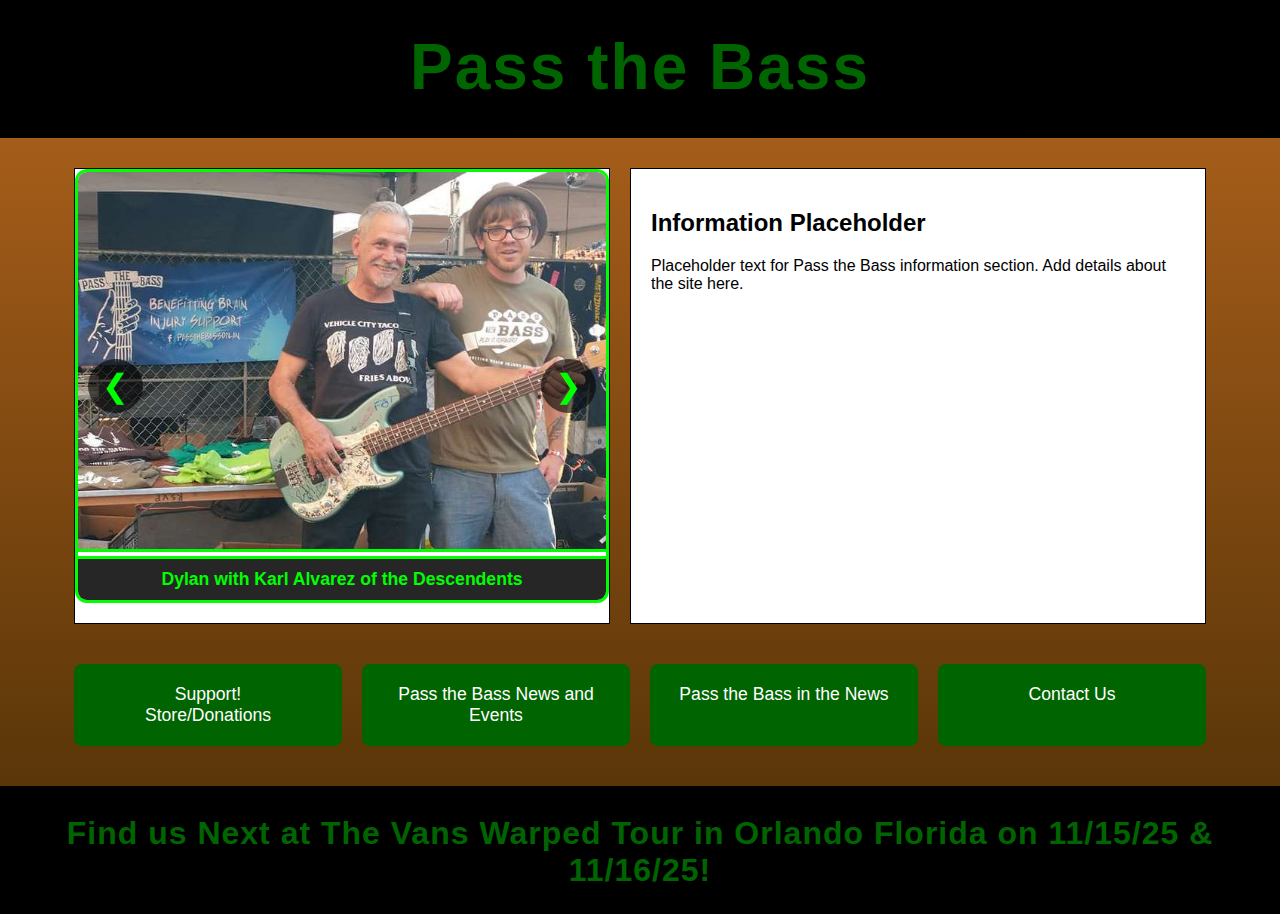
<file: index.html>
<!DOCTYPE html>
<html lang="en">
<head>
  <meta charset="UTF-8">
  <meta name="viewport" content="width=device-width, initial-scale=1.0">
  <title>Pass the Bass</title>
  <link rel="stylesheet" href="Project_2-1_styles.css">
  <style>
    .carousel {
      position: relative;
      max-width: 600px;
      margin: 0 auto 20px;
      overflow: hidden;
      border: 3px solid #00ff00;
      border-radius: 12px;
    }
    .carousel .slide {
      display: none;
      text-align: center;
    }
    .carousel .slide.active {
      display: block;
      animation: fade 0.7s ease-in-out;
    }
    .carousel img {
      width: 100%;
      height: auto;
      border-bottom: 3px solid #00ff00;
    }
    .caption {
      color: #00ff00;
      background: rgba(0, 0, 0, 0.85);
      font-weight: bold;
      font-size: 1.1em;
      padding: 10px;
      border-top: 3px solid #00ff00;
      margin: 0;
    }
    @keyframes fade {
      from { opacity: 0.4; }
      to { opacity: 1; }
    }
    .arrow {
      position: absolute;
      top: 50%;
      transform: translateY(-50%);
      font-size: 2rem;
      color: #00ff00;
      background: rgba(0,0,0,0.6);
      border: none;
      cursor: pointer;
      padding: 8px 14px;
      border-radius: 50%;
      user-select: none;
      transition: background 0.2s ease;
    }
    .arrow:hover {
      background: rgba(0,0,0,0.8);
    }
    .arrow.left { left: 10px; }
    .arrow.right { right: 10px; }
  </style>
</head>
<body>
  <header>
    <h1>Pass the Bass</h1>
  </header>

  <main>
    <section class="content">
      <div class="image-box">
        <div class="carousel">
          <div class="slide active">
            <img src="pass-the-bass-Karl-Alvarez-The-Descendents-Dylan-Flynn.jpg" alt="Dylan with Karl Alvarez of the Descendents">
            <p class="caption">Dylan with Karl Alvarez of the Descendents</p>
          </div>
          <div class="slide">
            <img src="pass-the-bass-dylan-flynn-bassist.jpg" alt="Dylan Flynn of Pass the Bass">
            <p class="caption">Dylan Flynn of Pass the Bass</p>
          </div>
          <div class="slide">
            <img src="pass-the-bass-dylan-nofx-band-640x480.jpg" alt="Dylan with NOFX">
            <p class="caption">Dylan with NOFX</p>
          </div>
          <div class="slide">
            <img src="pass-the-bass-dylan-randy-bradbury-pennywise-640x480.jpg" alt="Randy Bradbury of Pennywise with Dylan's bass">
            <p class="caption">Randy Bradbury of Pennywise with Dylan's bass</p>
          </div>
          <div class="slide">
            <img src="Big-thanks-to-fender-pass-the-bass.jpg" alt="Thanks to Fender!">
            <p class="caption">Thanks to Fender!</p>
          </div>
          <button class="arrow left">&#10094;</button>
          <button class="arrow right">&#10095;</button>
        </div>
      </div>

      <div class="info-box">
        <h2>Information Placeholder</h2>
        <p>
          Placeholder text for Pass the Bass information section. Add details
          about the site here.
        </p>
      </div>
    </section>

    <nav class="button-container">
      <a href="#" class="btn">
        <span>Support!</span><br>
        Store/Donations
      </a>
      <a href="#" class="btn">Pass the Bass News and Events</a>
      <a href="#" class="btn">Pass the Bass in the News</a>
      <a href="contact.html" class="btn">Contact Us</a>
    </nav>
  </main>

  <footer>
    <h2>Find us Next at The Vans Warped Tour in Orlando Florida on 11/15/25 & 11/16/25!</h2>
  </footer>

  <script>
    const slides = document.querySelectorAll('.slide');
    const prev = document.querySelector('.arrow.left');
    const next = document.querySelector('.arrow.right');
    let index = 0;

    function showSlide(i) {
      slides.forEach(s => s.classList.remove('active'));
      slides[i].classList.add('active');
    }

    prev.addEventListener('click', () => {
      index = (index - 1 + slides.length) % slides.length;
      showSlide(index);
    });

    next.addEventListener('click', () => {
      index = (index + 1) % slides.length;
      showSlide(index);
    });

    showSlide(index);
  </script>
</body>
</html>
</file>
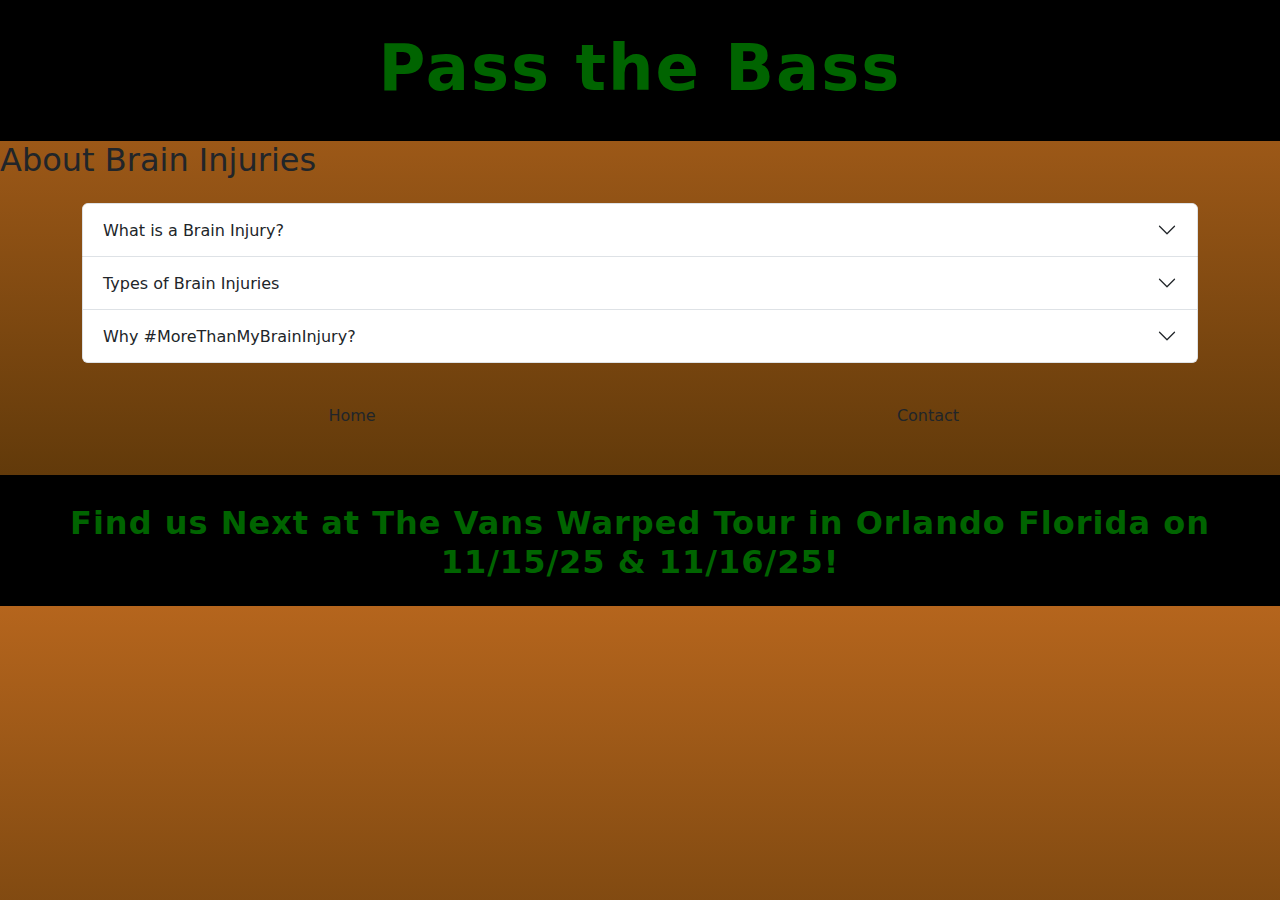
<file: about-brain-injuries.html>
<!DOCTYPE html>
<html lang="en">
<head>
  <meta charset="UTF-8">
  <meta name="viewport" content="width=device-width, initial-scale=1.0">
  <title>About Brain Injuries - Pass the Bass</title>
  <link rel="stylesheet" href="Project_2-1_styles.css">
  <link href="https://cdn.jsdelivr.net/npm/bootstrap@5.3.3/dist/css/bootstrap.min.css" rel="stylesheet">
</head>
<body>
  <header>
    <h1>Pass the Bass</h1>
  </header>

  <main>
    <h2 class="page-title">About Brain Injuries</h2>

    <div class="container my-4">
      <div class="accordion custom-accordion" id="accordionBrainInjury">
        <div class="accordion-item">
          <h2 class="accordion-header" id="headingOne">
            <button class="accordion-button collapsed" type="button" data-bs-toggle="collapse"
              data-bs-target="#collapseOne" aria-expanded="false" aria-controls="collapseOne">
              What is a Brain Injury?
            </button>
          </h2>
          <div id="collapseOne" class="accordion-collapse collapse" aria-labelledby="headingOne"
            data-bs-parent="#accordionBrainInjury">
            <div class="accordion-body">
              A brain injury is unpredictable in its consequences. It affects who we are and the way we think, act, and feel. 
              It can change everything about us in a matter of seconds.
              <ul>
                <li>A person with a brain injury is a person first.</li>
                <li>No two brain injuries are exactly the same.</li>
                <li>The effects of a brain injury vary from person to person.</li>
                <li>They depend on factors such as cause, location, and severity.</li>
              </ul>
            </div>
          </div>
        </div>

        <div class="accordion-item">
          <h2 class="accordion-header" id="headingTwo">
            <button class="accordion-button collapsed" type="button" data-bs-toggle="collapse"
              data-bs-target="#collapseTwo" aria-expanded="false" aria-controls="collapseTwo">
              Types of Brain Injuries
            </button>
          </h2>
          <div id="collapseTwo" class="accordion-collapse collapse" aria-labelledby="headingTwo"
            data-bs-parent="#accordionBrainInjury">
            <div class="accordion-body">
              There are two types of acquired brain injury: traumatic and non-traumatic.<br><br>
              <strong>Traumatic Brain Injury (TBI)</strong> is caused by an external force altering brain function.<br><br>
              <strong>Non-Traumatic Brain Injury</strong> results from internal factors such as lack of oxygen, exposure to toxins, or pressure from a tumor.
            </div>
          </div>
        </div>

        <div class="accordion-item">
          <h2 class="accordion-header" id="headingThree">
            <button class="accordion-button collapsed" type="button" data-bs-toggle="collapse"
              data-bs-target="#collapseThree" aria-expanded="false" aria-controls="collapseThree">
              Why #MoreThanMyBrainInjury?
            </button>
          </h2>
          <div id="collapseThree" class="accordion-collapse collapse" aria-labelledby="headingThree"
            data-bs-parent="#accordionBrainInjury">
            <div class="accordion-body">
              The <strong>More Than My Brain Injury</strong> campaign allows people to share their stories and change the narrative.
              <ul>
                <li><strong>Speak up.</strong> Share posters and raise awareness.</li>
                <li><strong>Speak out.</strong> Write letters or promote PSAs locally.</li>
                <li><strong>Know the facts.</strong> Over 3.6 million people in the U.S. sustain brain injuries yearly.</li>
                <li><strong>Do more.</strong> Support services, research, and awareness events.</li>
              </ul>
              Contact the National Brain Injury Information Center at 
              <strong>1-800-444-6443</strong> or <a href="mailto:info@biausa.org">info@biausa.org</a>.
            </div>
          </div>
        </div>
      </div>
    </div>

    <nav class="button-container">
      <a href="index.html" class="btn">Home</a>
      <a href="contact.html" class="btn">Contact</a>
    </nav>
  </main>

  <footer>
    <h2>Find us Next at The Vans Warped Tour in Orlando Florida on 11/15/25 & 11/16/25!</h2>
  </footer>

  <script src="https://cdn.jsdelivr.net/npm/bootstrap@5.3.3/dist/js/bootstrap.bundle.min.js"></script>
</body>
</html>
</file>
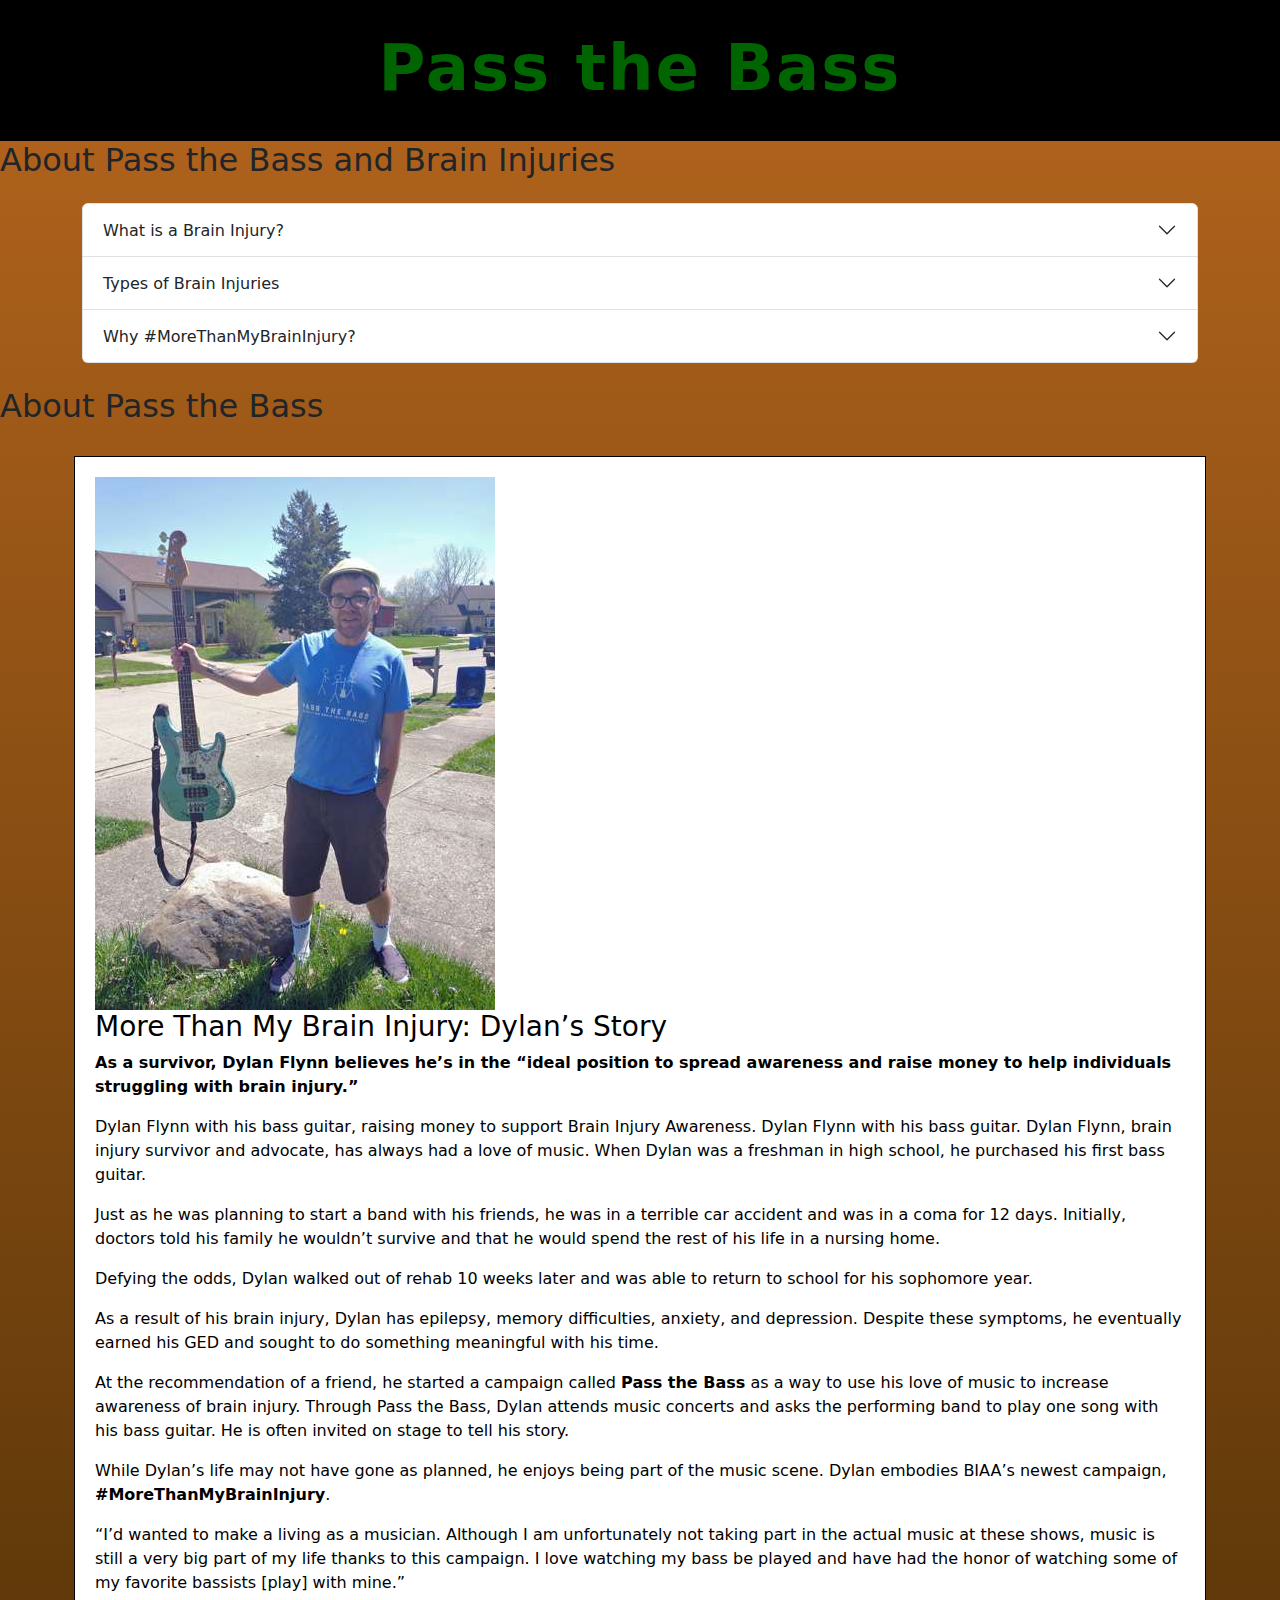
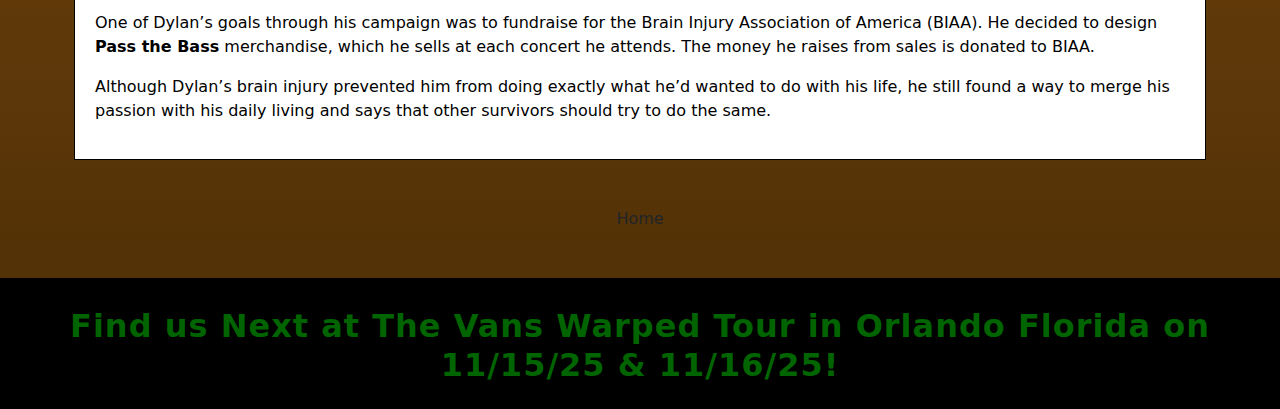
<file: about-pass-the-bass-and-brain-injuries.html>
<!DOCTYPE html>
<html lang="en">
<head>
  <meta charset="UTF-8">
  <meta name="viewport" content="width=device-width, initial-scale=1.0">
  <title>About Pass the Bass and Brain Injuries - Pass the Bass</title>
  <link rel="stylesheet" href="Project_2-1_styles.css">
  <link href="https://cdn.jsdelivr.net/npm/bootstrap@5.3.3/dist/css/bootstrap.min.css" rel="stylesheet">
</head>
<body>
  <header>
    <h1>Pass the Bass</h1>
  </header>

  <main>
    <h2 class="page-title">About Pass the Bass and Brain Injuries</h2>

    <div class="container my-4">
      <div class="accordion custom-accordion" id="accordionBrainInjury">
        <div class="accordion-item">
          <h2 class="accordion-header" id="headingOne">
            <button class="accordion-button collapsed" type="button" data-bs-toggle="collapse"
              data-bs-target="#collapseOne" aria-expanded="false" aria-controls="collapseOne">
              What is a Brain Injury?
            </button>
          </h2>
          <div id="collapseOne" class="accordion-collapse collapse" aria-labelledby="headingOne"
            data-bs-parent="#accordionBrainInjury">
            <div class="accordion-body">
              A brain injury is unpredictable in its consequences. It affects who we are and the way we think, act, and feel. 
              It can change everything about us in a matter of seconds.
              <ul>
                <li>A person with a brain injury is a person first.</li>
                <li>No two brain injuries are exactly the same.</li>
                <li>The effects of a brain injury vary from person to person.</li>
                <li>They depend on factors such as cause, location, and severity.</li>
              </ul>
            </div>
          </div>
        </div>

        <div class="accordion-item">
          <h2 class="accordion-header" id="headingTwo">
            <button class="accordion-button collapsed" type="button" data-bs-toggle="collapse"
              data-bs-target="#collapseTwo" aria-expanded="false" aria-controls="collapseTwo">
              Types of Brain Injuries
            </button>
          </h2>
          <div id="collapseTwo" class="accordion-collapse collapse" aria-labelledby="headingTwo"
            data-bs-parent="#accordionBrainInjury">
            <div class="accordion-body">
              There are two types of acquired brain injury: traumatic and non-traumatic.<br><br>
              <strong>Traumatic Brain Injury (TBI)</strong> is caused by an external force altering brain function.<br><br>
              <strong>Non-Traumatic Brain Injury</strong> results from internal factors such as lack of oxygen, exposure to toxins, or pressure from a tumor.
            </div>
          </div>
        </div>

        <div class="accordion-item">
          <h2 class="accordion-header" id="headingThree">
            <button class="accordion-button collapsed" type="button" data-bs-toggle="collapse"
              data-bs-target="#collapseThree" aria-expanded="false" aria-controls="collapseThree">
              Why #MoreThanMyBrainInjury?
            </button>
          </h2>
          <div id="collapseThree" class="accordion-collapse collapse" aria-labelledby="headingThree"
            data-bs-parent="#accordionBrainInjury">
            <div class="accordion-body">
              The <strong>More Than My Brain Injury</strong> campaign allows people to share their stories and change the narrative.
              <ul>
                <li><strong>Speak up.</strong> Share posters and raise awareness.</li>
                <li><strong>Speak out.</strong> Write letters or promote PSAs locally.</li>
                <li><strong>Know the facts.</strong> Over 3.6 million people in the U.S. sustain brain injuries yearly.</li>
                <li><strong>Do more.</strong> Support services, research, and awareness events.</li>
              </ul>
              Contact the National Brain Injury Information Center at 
              <strong>1-800-444-6443</strong> or <a href="mailto:info@biausa.org">info@biausa.org</a>.
            </div>
          </div>
        </div>
      </div>
    </div>

    <h2 class="page-title">About Pass the Bass</h2>

    <section class="content">
      <div class="info-box">
        <img src="pass-the-bass-dylan-flynn-bassist.jpg" alt="Dylan Flynn of Pass the Bass" class="float-image">
        <h3 class="subheading">More Than My Brain Injury: Dylan’s Story</h3>
        <p><strong>As a survivor, Dylan Flynn believes he’s in the “ideal position to spread awareness and raise money to help individuals struggling with brain injury.”</strong></p>
        <p>
          Dylan Flynn with his bass guitar, raising money to support Brain Injury Awareness. Dylan Flynn with his bass guitar.
          Dylan Flynn, brain injury survivor and advocate, has always had a love of music. When Dylan was a freshman in high school,
          he purchased his first bass guitar.
        </p>
        <p>
          Just as he was planning to start a band with his friends, he was in a terrible car accident and was in a coma for 12 days.
          Initially, doctors told his family he wouldn’t survive and that he would spend the rest of his life in a nursing home.
        </p>
        <p>
          Defying the odds, Dylan walked out of rehab 10 weeks later and was able to return to school for his sophomore year.
        </p>
        <p>
          As a result of his brain injury, Dylan has epilepsy, memory difficulties, anxiety, and depression. Despite these symptoms,
          he eventually earned his GED and sought to do something meaningful with his time.
        </p>
        <p>
          At the recommendation of a friend, he started a campaign called <strong>Pass the Bass</strong> as a way to use his love of music
          to increase awareness of brain injury. Through Pass the Bass, Dylan attends music concerts and asks the performing band
          to play one song with his bass guitar. He is often invited on stage to tell his story.
        </p>
        <p>
          While Dylan’s life may not have gone as planned, he enjoys being part of the music scene. Dylan embodies BIAA’s newest
          campaign, <strong>#MoreThanMyBrainInjury</strong>.
        </p>
        <p>
          “I’d wanted to make a living as a musician. Although I am unfortunately not taking part in the actual music at these shows,
          music is still a very big part of my life thanks to this campaign. I love watching my bass be played and have had the honor
          of watching some of my favorite bassists [play] with mine.”
        </p>
        <p>
          One of Dylan’s goals through his campaign was to fundraise for the Brain Injury Association of America (BIAA).
          He decided to design <strong>Pass the Bass</strong> merchandise, which he sells at each concert he attends.
          The money he raises from sales is donated to BIAA.
        </p>
        <p>
          Although Dylan’s brain injury prevented him from doing exactly what he’d wanted to do with his life,
          he still found a way to merge his passion with his daily living and says that other survivors should try to do the same.
        </p>
      </div>
    </section>

    <nav class="button-container">
      <a href="index.html" class="btn">Home</a>
    </nav>
  </main>

  <footer>
    <h2>Find us Next at The Vans Warped Tour in Orlando Florida on 11/15/25 & 11/16/25!</h2>
  </footer>

  <script src="https://cdn.jsdelivr.net/npm/bootstrap@5.3.3/dist/js/bootstrap.bundle.min.js"></script>
</body>
</html>
</file>
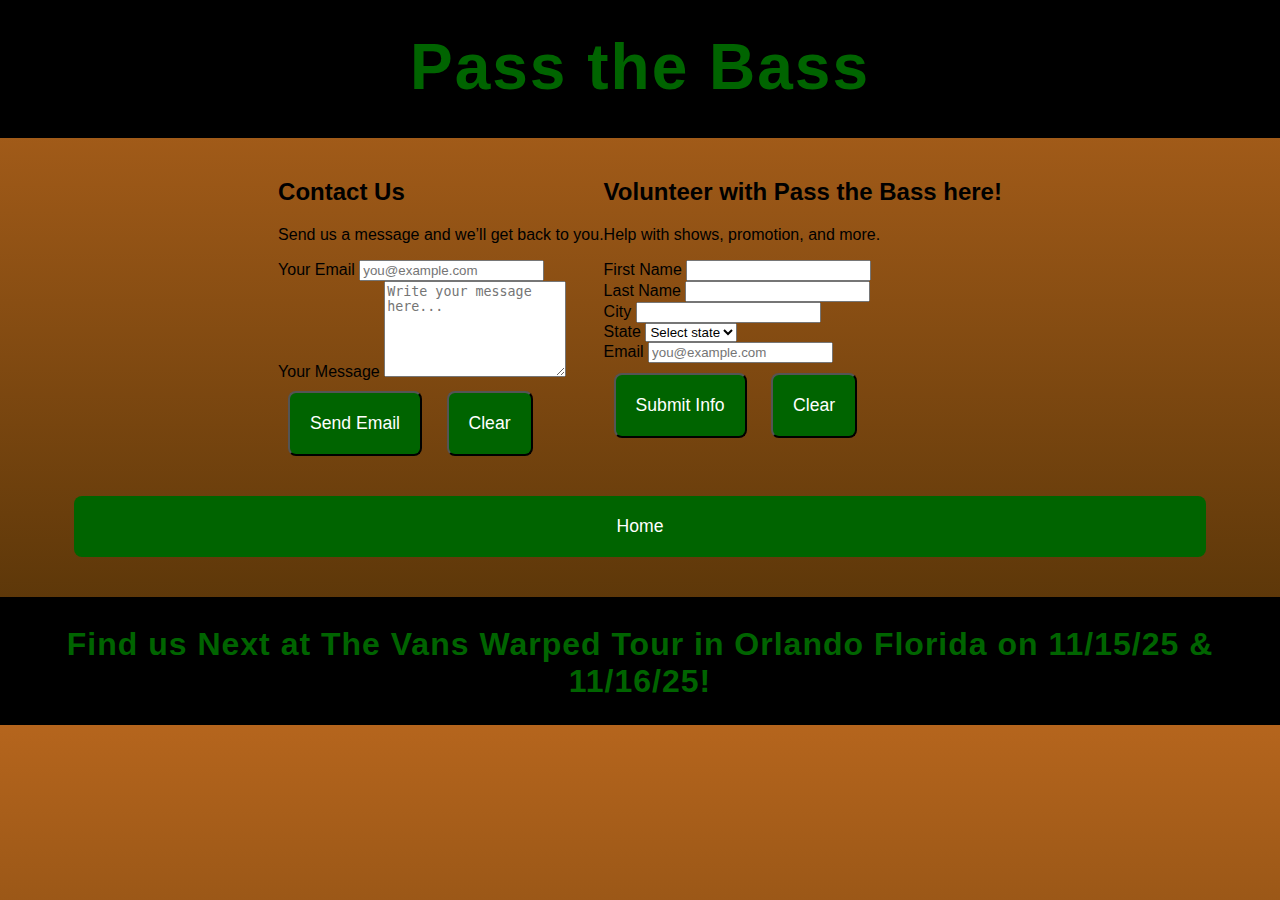
<file: contact.html>
<!DOCTYPE html>
<html lang="en">
<head>
  <meta charset="UTF-8">
  <meta name="viewport" content="width=device-width, initial-scale=1.0">
  <title>Pass the Bass — Contact</title>
  <link rel="stylesheet" href="Project_2-1_styles.css">
</head>
<body>
  <header>
    <h1>Pass the Bass</h1>
  </header>

  <main>
    <section class="content contact-flex">
      <div class="form-box">
        <h2>Contact Us</h2>
        <p>Send us a message and we’ll get back to you.</p>
        <form action="mailto:ian_mason@elcamino.edu?subject=Pass%20the%20Bass%20Message" method="post" enctype="text/plain">
          <div class="form-group">
            <label for="contactEmail">Your Email</label>
            <input type="email" id="contactEmail" name="Email" placeholder="you@example.com" required>
          </div>
          <div class="form-group">
            <label for="contactMessage">Your Message</label>
            <textarea id="contactMessage" name="Message" rows="6" placeholder="Write your message here..." required></textarea>
          </div>
          <div class="form-buttons">
            <button type="submit" class="btn">Send Email</button>
            <button type="reset" class="btn btn-reset">Clear</button>
          </div>
        </form>
      </div>

      <div class="form-box">
        <h2>Volunteer with Pass the Bass here!</h2>
        <p>Help with shows, promotion, and more.</p>
        <form action="mailto:ian_mason@elcamino.edu?subject=Pass%20the%20Bass%20Volunteer" method="post" enctype="text/plain">
          <div class="form-grid">
            <div class="form-group">
              <label for="firstName">First Name</label>
              <input type="text" id="firstName" name="First Name" required>
            </div>
            <div class="form-group">
              <label for="lastName">Last Name</label>
              <input type="text" id="lastName" name="Last Name" required>
            </div>
            <div class="form-group">
              <label for="city">City</label>
              <input type="text" id="city" name="City" required>
            </div>
            <div class="form-group">
              <label for="state">State</label>
              <select id="state" name="State" required>
                <option value="" disabled selected>Select state</option>
                <option>AL</option><option>AK</option><option>AZ</option><option>AR</option>
                <option>CA</option><option>CO</option><option>CT</option><option>DE</option>
                <option>FL</option><option>GA</option><option>HI</option><option>ID</option>
                <option>IL</option><option>IN</option><option>IA</option><option>KS</option>
                <option>KY</option><option>LA</option><option>ME</option><option>MD</option>
                <option>MA</option><option>MI</option><option>MN</option><option>MS</option>
                <option>MO</option><option>MT</option><option>NE</option><option>NV</option>
                <option>NH</option><option>NJ</option><option>NM</option><option>NY</option>
                <option>NC</option><option>ND</option><option>OH</option><option>OK</option>
                <option>OR</option><option>PA</option><option>RI</option><option>SC</option>
                <option>SD</option><option>TN</option><option>TX</option><option>UT</option>
                <option>VT</option><option>VA</option><option>WA</option><option>WV</option>
                <option>WI</option><option>WY</option><option>DC</option>
              </select>
            </div>
            <div class="form-group form-span">
              <label for="volEmail">Email</label>
              <input type="email" id="volEmail" name="Email" placeholder="you@example.com" required>
            </div>
          </div>
          <div class="form-buttons">
            <button type="submit" class="btn">Submit Info</button>
            <button type="reset" class="btn btn-reset">Clear</button>
          </div>
        </form>
      </div>
    </section>

    <nav class="button-container">
      <a href="index.html" class="btn">Home</a>
    </nav>
  </main>

  <footer>
    <h2>Find us Next at The Vans Warped Tour in Orlando Florida on 11/15/25 & 11/16/25!</h2>
  </footer>
</body>
</file>
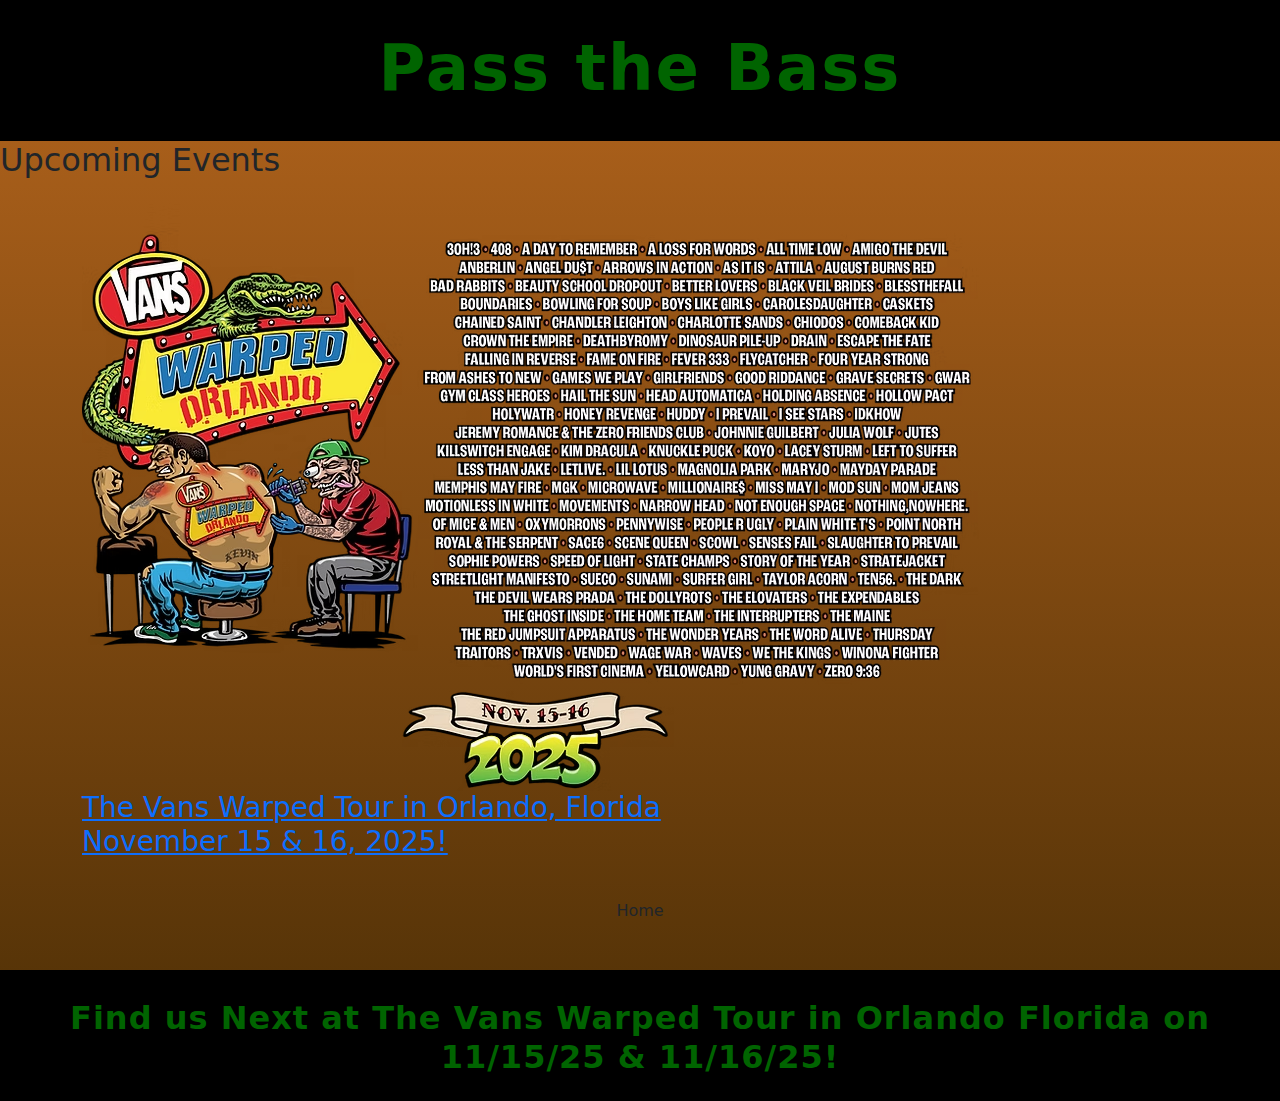
<file: pass-the-bass-news-and-events.html>
<!DOCTYPE html>
<html lang="en">
<head>
  <meta charset="UTF-8">
  <meta name="viewport" content="width=device-width, initial-scale=1.0">
  <title>Pass the Bass News and Events</title>
  <link rel="stylesheet" href="Project_2-1_styles.css">
  <link href="https://cdn.jsdelivr.net/npm/bootstrap@5.3.3/dist/css/bootstrap.min.css" rel="stylesheet">
</head>
<body>
  <header>
    <h1>Pass the Bass</h1>
  </header>

  <main>
    <h2 class="page-title">Upcoming Events</h2>

    <div class="container my-4">
      <div class="event-section">
        <a href="https://www.vanswarpedtourorlando.com/" target="_blank" class="event-link">
          <img src="WARPED_FL_Admat_FL_HeroDesktop.avif" alt="The Vans Warped Tour Orlando" class="event-image">
        </a>
        <h3 class="event-title">
          <a href="https://www.vanswarpedtourorlando.com/" target="_blank" class="event-text-link">
            The Vans Warped Tour in Orlando, Florida<br>November 15 & 16, 2025!
          </a>
        </h3>
      </div>
    </div>

    <nav class="button-container">
      <a href="index.html" class="btn">Home</a>
    </nav>
  </main>

  <footer>
    <h2>Find us Next at The Vans Warped Tour in Orlando Florida on 11/15/25 & 11/16/25!</h2>
  </footer>

  <script src="https://cdn.jsdelivr.net/npm/bootstrap@5.3.3/dist/js/bootstrap.bundle.min.js"></script>
</body>
</html>
</file>
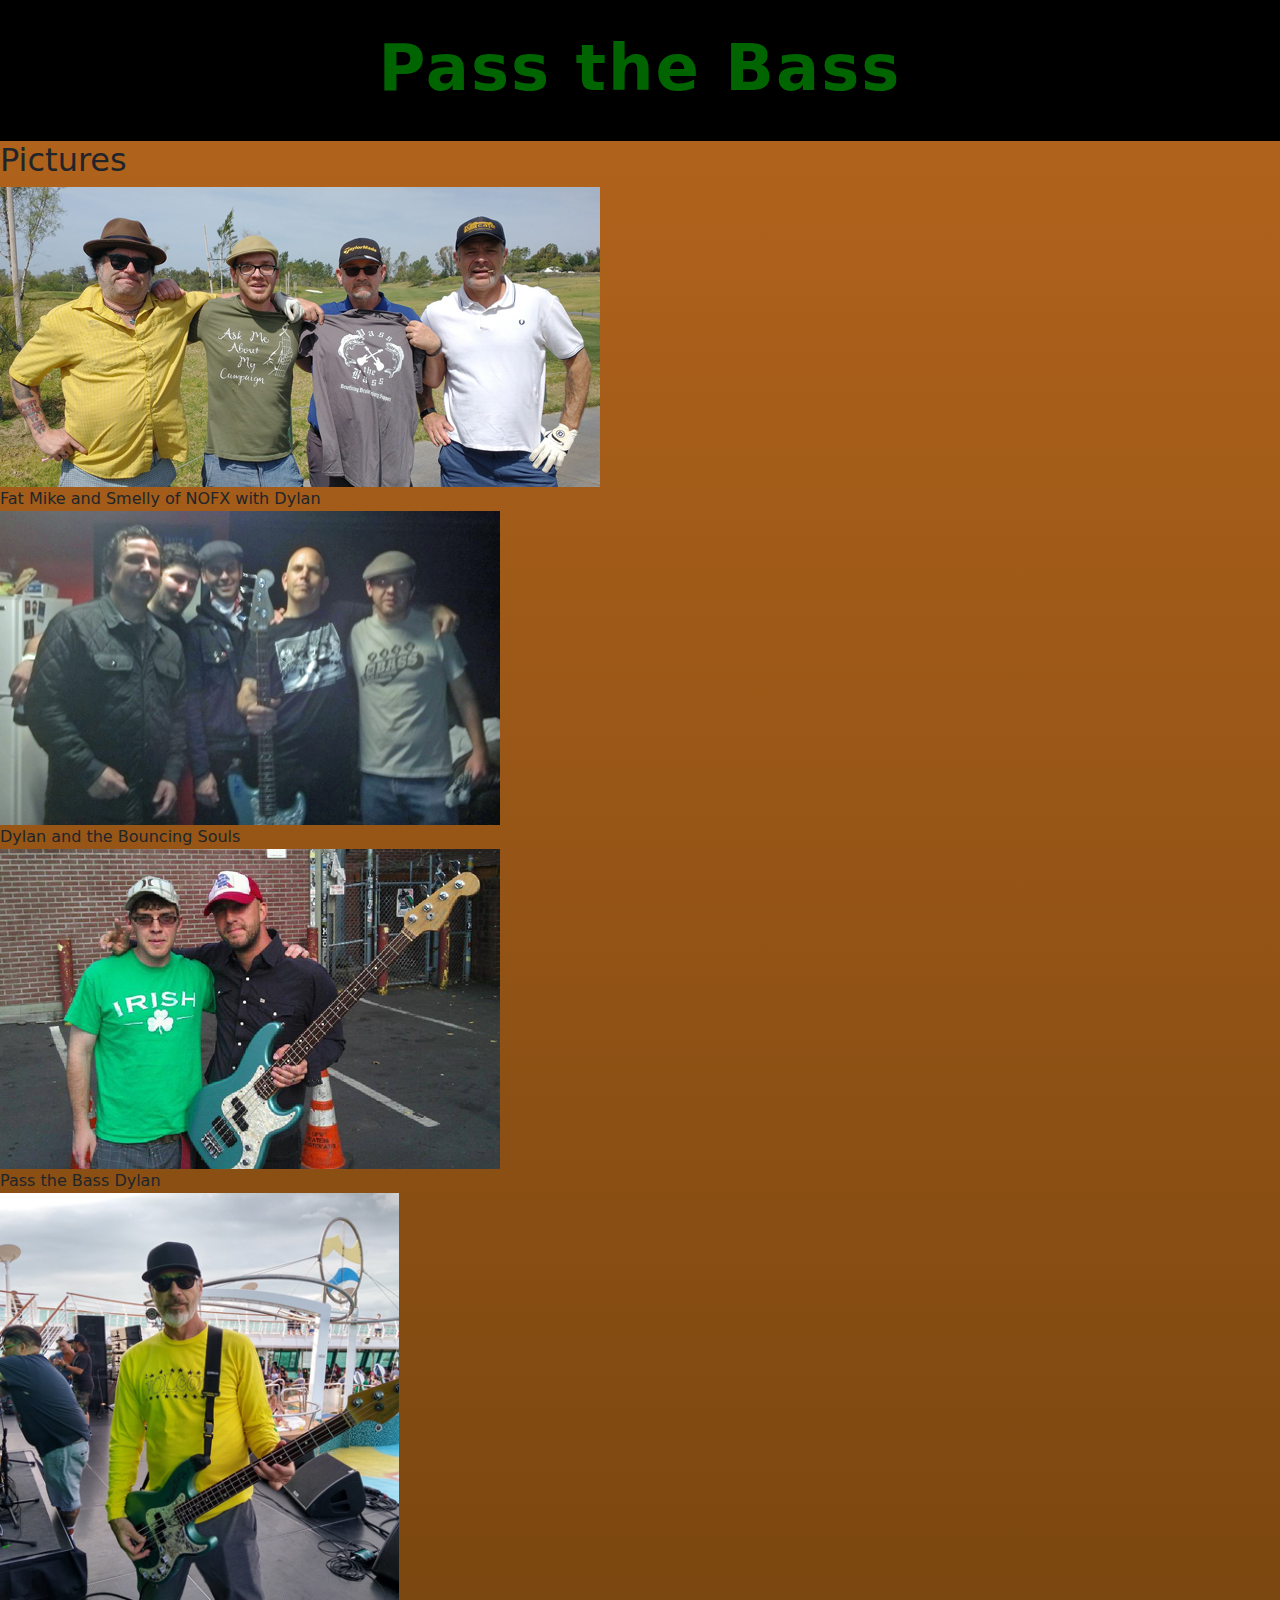
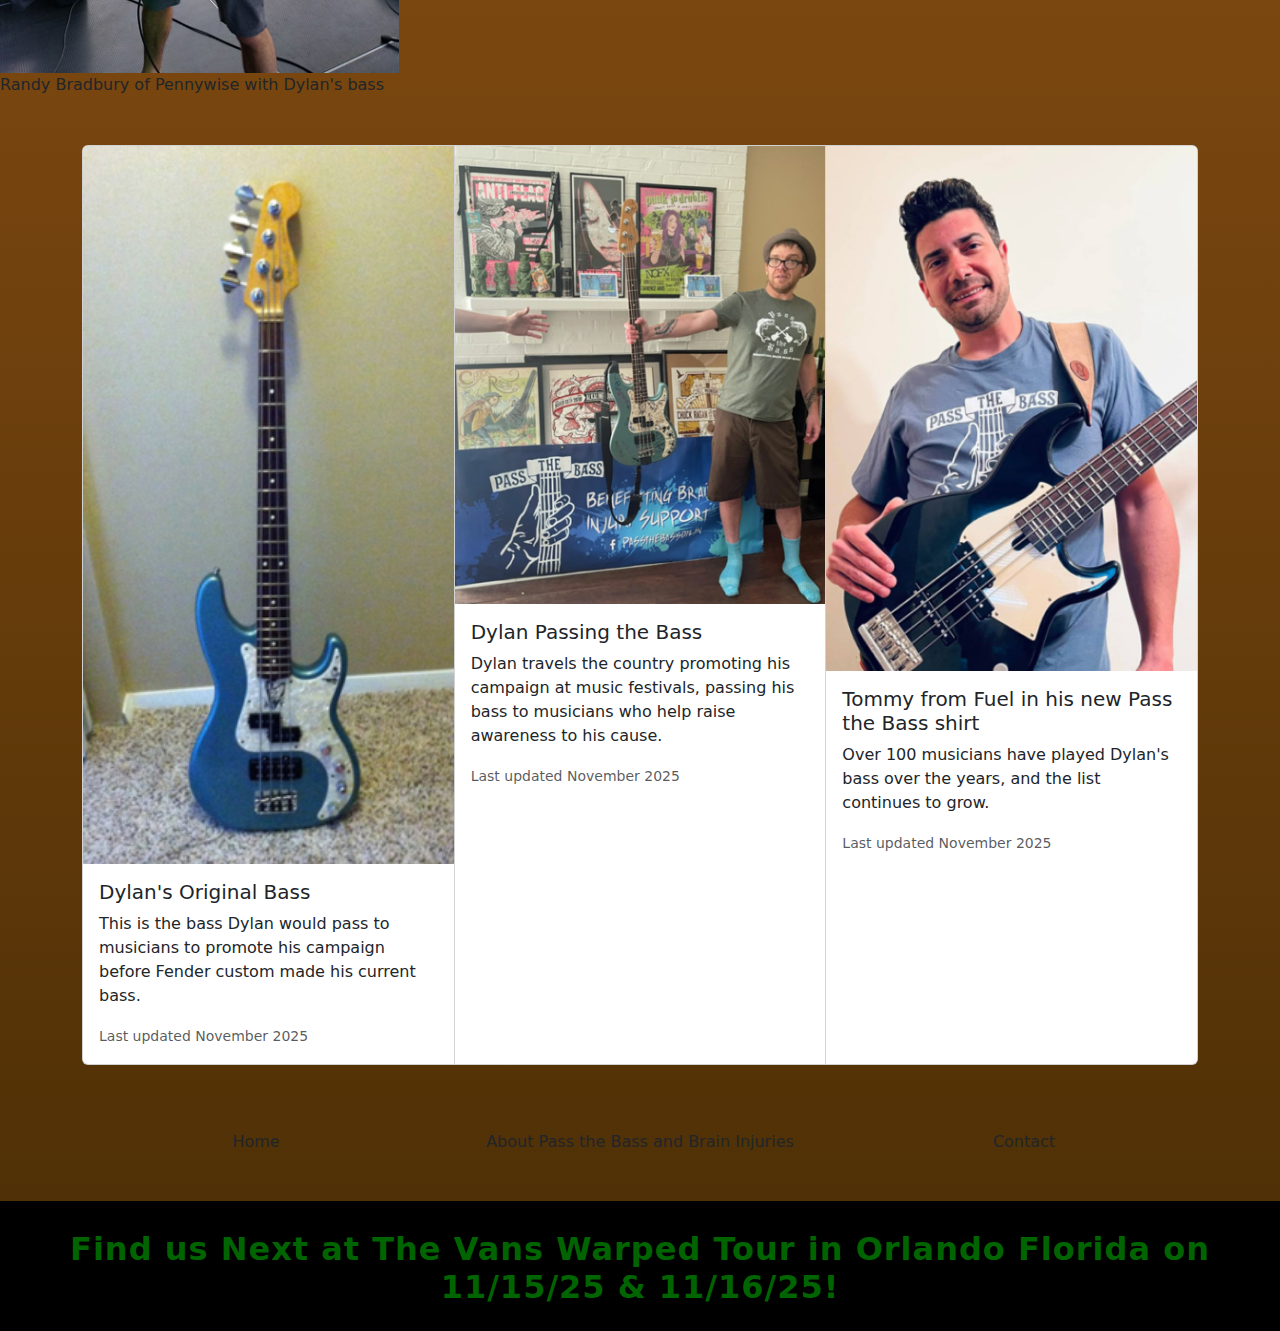
<file: pictures.html>
<!DOCTYPE html>
<html lang="en">
<head>
  <meta charset="UTF-8">
  <meta name="viewport" content="width=device-width, initial-scale=1.0">
  <title>Pictures - Pass the Bass</title>
  <link rel="stylesheet" href="Project_2-1_styles.css">
  <link href="https://cdn.jsdelivr.net/npm/bootstrap@5.3.3/dist/css/bootstrap.min.css" rel="stylesheet">
</head>
<body>
  <header>
    <h1>Pass the Bass</h1>
  </header>

  <main>
    <h2 class="page-title">Pictures</h2>

    <div class="gallery">
      <div class="gallery-item">
        <a target="_blank" href="pass-the-bass-dylan-nofx-band-640x480.jpg">
          <img src="pass-the-bass-dylan-nofx-band-640x480.jpg" alt="Fat Mike and Smelly of NOFX with Dylan">
        </a>
        <div class="desc">Fat Mike and Smelly of NOFX with Dylan</div>
      </div>

      <div class="gallery-item">
        <a target="_blank" href="pass-the-bass-dylan-the-bouncing-souls-640x480.jpg">
          <img src="pass-the-bass-dylan-the-bouncing-souls-640x480.jpg" alt="Dylan and the Bouncing Souls">
        </a>
        <div class="desc">Dylan and the Bouncing Souls</div>
      </div>

      <div class="gallery-item">
        <a target="_blank" href="pass-the-bass-dylan-bassist-640x480.jpg">
          <img src="pass-the-bass-dylan-bassist-640x480.jpg" alt="Pass the Bass Dylan">
        </a>
        <div class="desc">Pass the Bass Dylan</div>
      </div>

      <div class="gallery-item">
        <a target="_blank" href="pass-the-bass-dylan-randy-bradbury-pennywise-640x480.jpg">
          <img src="pass-the-bass-dylan-randy-bradbury-pennywise-640x480.jpg" alt="Randy Bradbury of Pennywise with Dylan's bass">
        </a>
        <div class="desc">Randy Bradbury of Pennywise with Dylan's bass</div>
      </div>
    </div>

    <div class="container my-5">
      <div class="card-group custom-card-group">
        <div class="card custom-card">
          <img src="pass-the-bass-dylan-bass-before-640x480.jpg" class="card-img-top" alt="Dylan's Original Bass">
          <div class="card-body">
            <h5 class="card-title">Dylan's Original Bass</h5>
            <p class="card-text">This is the bass Dylan would pass to musicians to promote his campaign before Fender custom made his current bass.</p>
            <p class="card-text"><small class="text-muted">Last updated November 2025</small></p>
          </div>
        </div>

        <div class="card custom-card">
          <img src="pass-the-bass-dylan-flynn-640x480.jpg" class="card-img-top" alt="Dylan Passing the Bass">
          <div class="card-body">
            <h5 class="card-title">Dylan Passing the Bass</h5>
            <p class="card-text">Dylan travels the country promoting his campaign at music festivals, passing his bass to musicians who help raise awareness to his cause.</p>
            <p class="card-text"><small class="text-muted">Last updated November 2025</small></p>
          </div>
        </div>

        <div class="card custom-card">
          <img src="pass-the-bass-dylan-tommy-fuel-640x480.jpg" class="card-img-top" alt="Tommy from Fuel in his new Pass the Bass shirt">
          <div class="card-body">
            <h5 class="card-title">Tommy from Fuel in his new Pass the Bass shirt</h5>
            <p class="card-text">Over 100 musicians have played Dylan's bass over the years, and the list continues to grow.</p>
            <p class="card-text"><small class="text-muted">Last updated November 2025</small></p>
          </div>
        </div>
      </div>
    </div>

    <nav class="button-container">
      <a href="index.html" class="btn">Home</a>
      <a href="about-brain-injuries.html" class="btn">About Pass the Bass and Brain Injuries</a>
      <a href="contact.html" class="btn">Contact</a>
    </nav>
  </main>

  <footer>
    <h2>Find us Next at The Vans Warped Tour in Orlando Florida on 11/15/25 & 11/16/25!</h2>
  </footer>

  <script src="https://cdn.jsdelivr.net/npm/bootstrap@5.3.3/dist/js/bootstrap.bundle.min.js"></script>
</body>
</html>
</file>
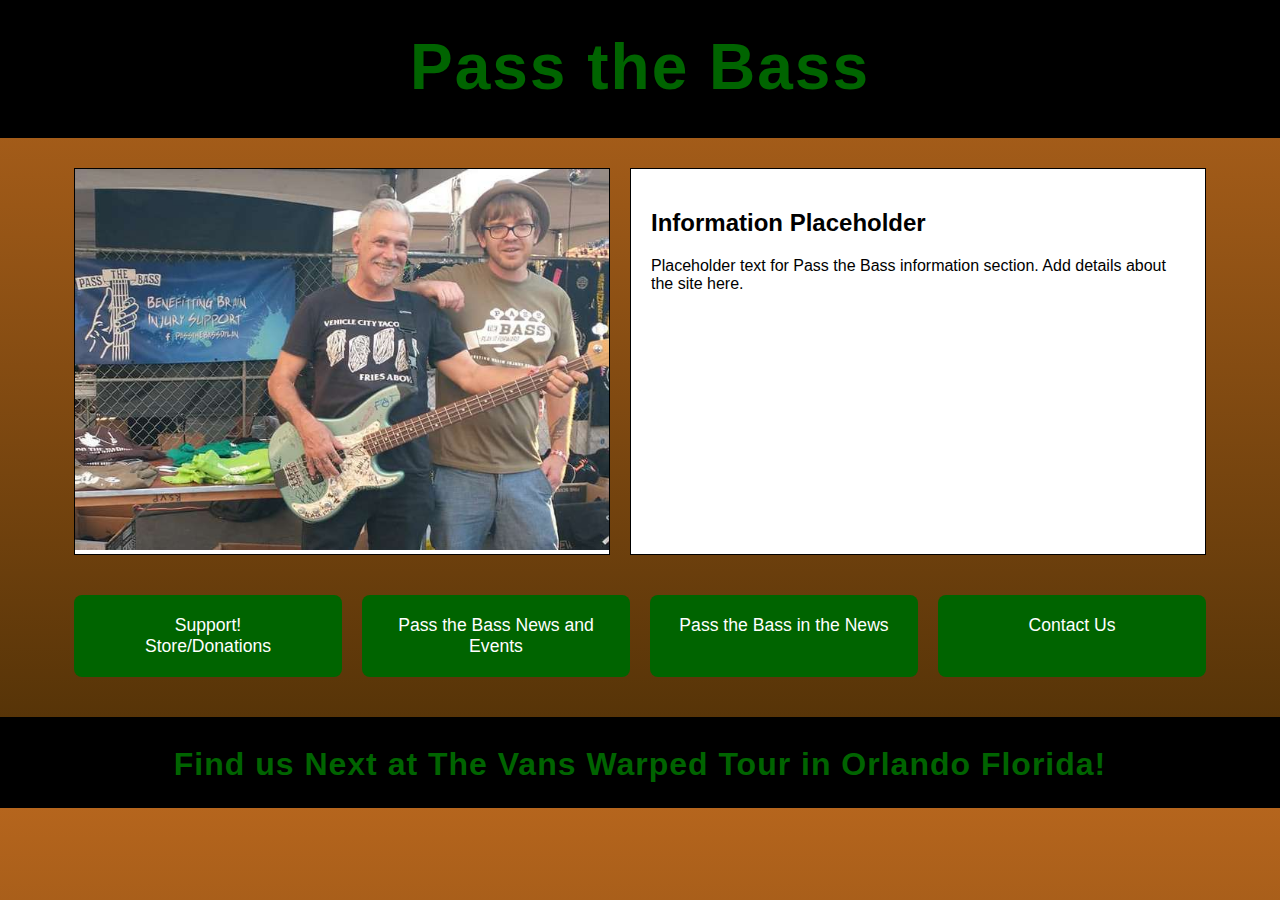
<file: Project_2-1_homepage.html>
<!DOCTYPE html>
<html lang="en">
<head>
  <meta charset="UTF-8">
  <meta name="viewport" content="width=device-width, initial-scale=1.0">
  <title>Pass the Bass</title>
  <link rel="stylesheet" href="Project_2-1_styles.css">
</head>
<body>

  <header>
    <h1>Pass the Bass</h1>
  </header>

  <main>
    <section class="content">
      <!-- Updated image -->
      <div class="image-box">
        <img src="pass-the-bass-Karl-Alvarez-The-Descendents-Dylan-Flynn.jpg" alt="Pass the Bass event photo">
      </div>

      <!-- Placeholder text -->
      <div class="info-box">
        <h2>Information Placeholder</h2>
        <p>
          Placeholder text for Pass the Bass information section. Add details
          about the site here.
        </p>
      </div>
    </section>

    <nav class="button-container">
      <!-- Placeholder links -->
      <a href="#" class="btn">
        <span>Support!</span><br>
        Store/Donations
      </a>
      <a href="#" class="btn">Pass the Bass News and Events</a>
      <a href="#" class="btn">Pass the Bass in the News</a>
      <a href="#" class="btn">Contact Us</a>
    </nav>
  </main>

  <footer>
    <h2>Find us Next at The Vans Warped Tour in Orlando Florida!</h2>
  </footer>

</body>
</html>
</file>
<file: Project_2-1_styles.css>
/* Overall Page Setup */
body {
  margin: 0;
  font-family: Arial, Helvetica, sans-serif;
  background: linear-gradient(to top, #4b2e05, #b5651d);
}

/* Header Section */
header {
  background-color: black;
  text-align: center;
  padding: 30px 0;
  border-bottom: 4px solid black;
}

header h1 {
  font-size: 4em;
  color: darkgreen;
  text-shadow:
    -2px -2px 0 black,
    2px -2px 0 black,
    -2px 2px 0 black,
    2px 2px 0 black;
  font-weight: bold;
  letter-spacing: 2px;
  margin: 0;
}

/* Main Content Area - Fluid Layout */
.content {
  display: flex;
  flex-wrap: wrap;
  justify-content: center;
  align-items: stretch;
  margin: 20px 5%;
}

/* Image Section */
.image-box {
  flex: 1 1 45%;
  border: 1px solid black;
  background-color: white;
  text-align: center;
  margin: 10px;
}

.image-box img {
  width: 100%;
  height: auto;
}

/* Info Section */
.info-box {
  flex: 1 1 45%;
  border: 1px solid black;
  background-color: white;
  color: black;
  padding: 20px;
  margin: 10px;
}

/* Buttons Section */
.button-container {
  display: flex;
  flex-wrap: wrap;
  justify-content: center;
  margin: 20px 5%;
}

.btn {
  display: inline-block;
  background-color: darkgreen;
  color: white;
  text-decoration: none;
  text-align: center;
  padding: 20px;
  margin: 10px;
  border-radius: 8px;
  flex: 1 1 200px;
  transition: background-color 0.3s;
  font-size: 1.1em;
}

.btn:hover {
  background-color: #0b5c0b;
}

/* Footer Section */
footer {
  background-color: black;
  text-align: center;
  padding: 25px 0;
  margin-top: 30px;
  border-top: 4px solid black;
}

footer h2 {
  font-size: 2em;
  color: darkgreen;
  text-shadow:
    -2px -2px 0 black,
    2px -2px 0 black,
    -2px 2px 0 black,
    2px 2px 0 black;
  font-weight: bold;
  letter-spacing: 1px;
  margin: 0;
}

/* Responsive Design */
@media (max-width: 768px) {
  header h1 {
    font-size: 2.5em;
  }

  .content {
    flex-direction: column;
  }

  .image-box,
  .info-box {
    flex: 1 1 100%;
  }

  footer h2 {
    font-size: 1.5em;
    padding: 0 10px;
  }
}
</file>
